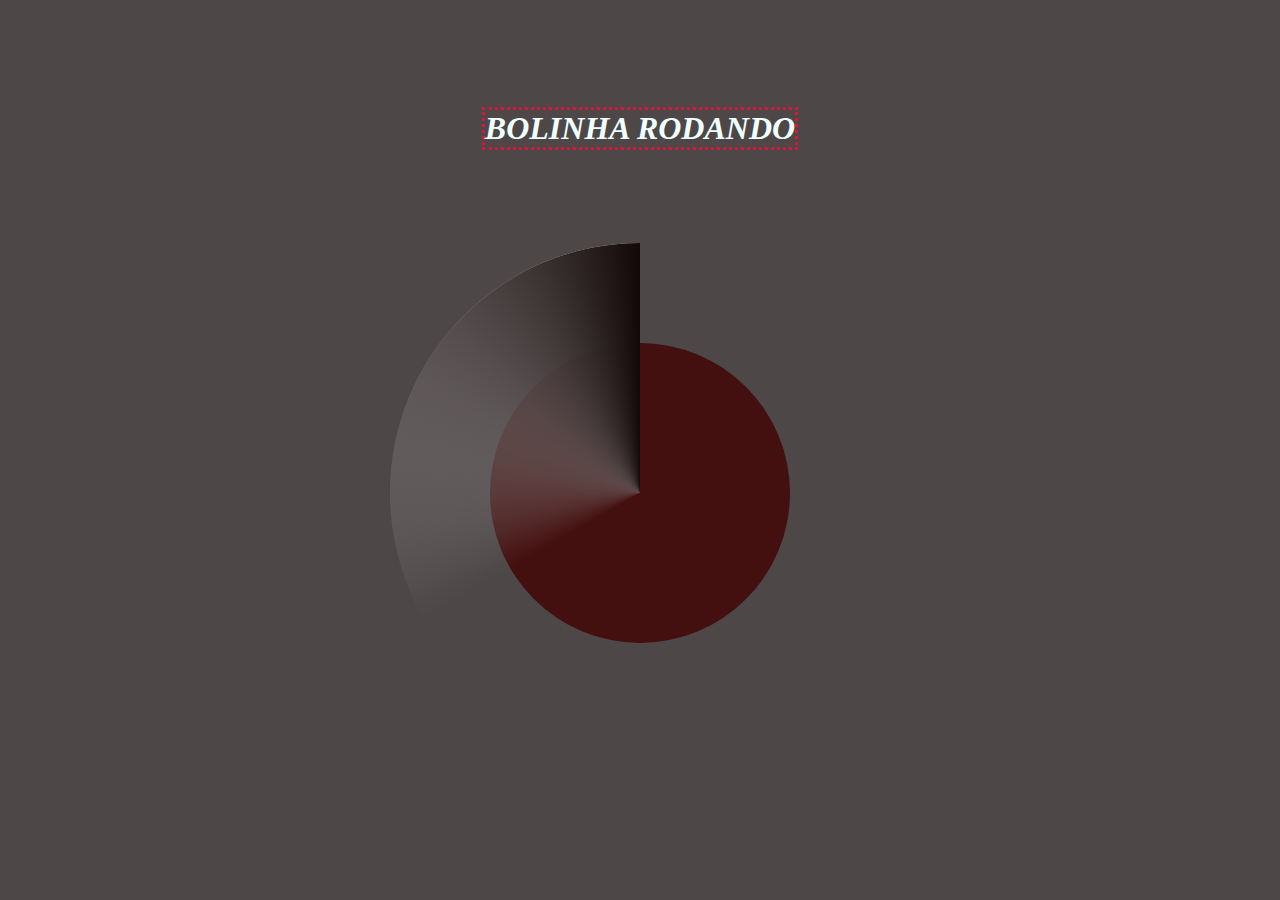
<file: test01/index.html>
<!DOCTYPE html>
<html lang="pt-br">
<head>
    <meta charset="UTF-8">
    <meta http-equiv="X-UA-Compatible" content="IE=edge">
    <meta name="viewport" content="width=device-width, initial-scale=1.0">
    <title>TEST 01</title>
    <link rel="stylesheet" href="css/estilo.css">
</head>
   
<body>
    <div class="b">
        <h1 class="a">BOLINHA RODANDO</h1>
    </div>
    <div class="container"></div>
    <div class="c">
       
    </div>
    

    
    
    
    
</body>
</html>
</file>
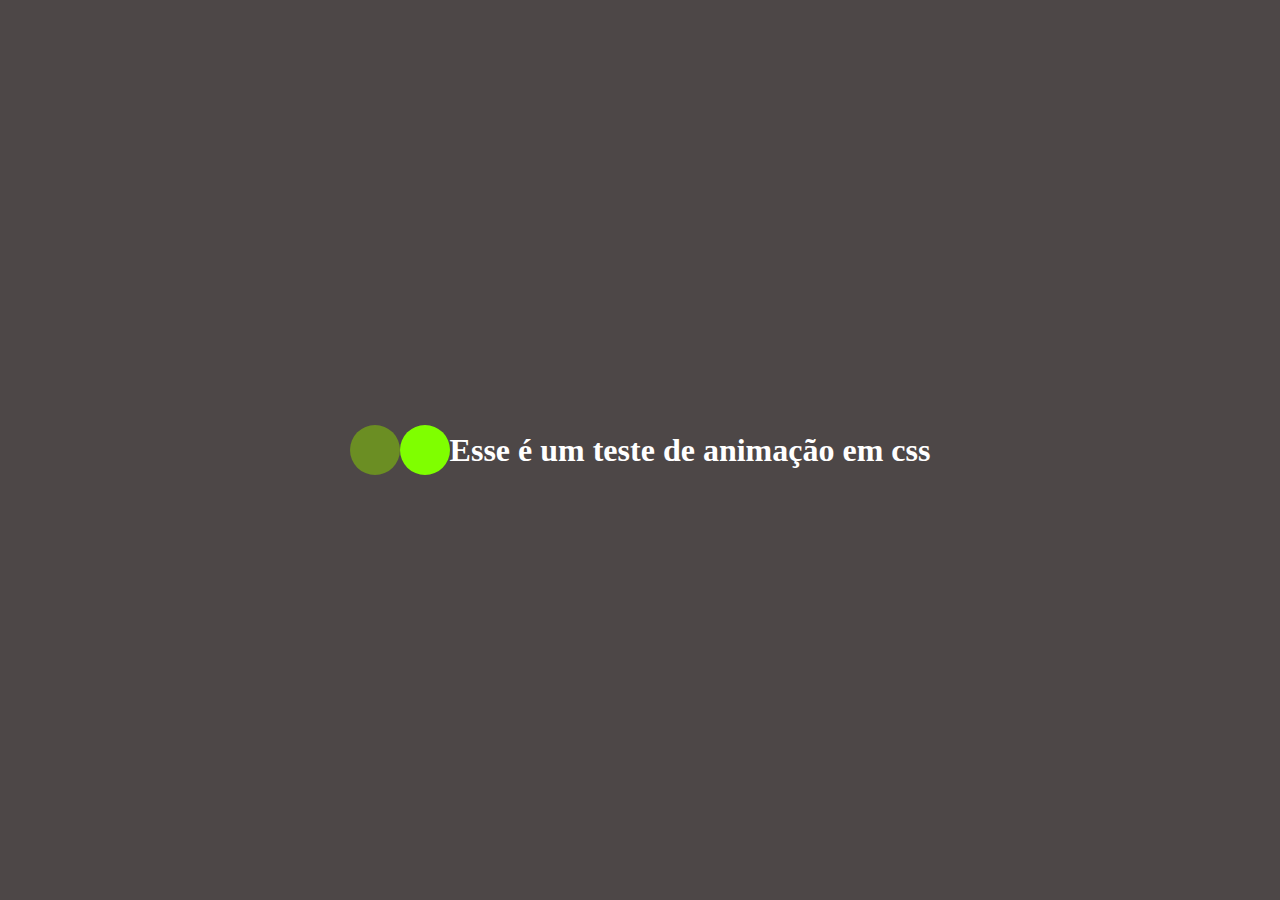
<file: test02/index.html>
<!DOCTYPE html>
<html lang="pt-br">
<head>
    <meta charset="UTF-8">
    <meta http-equiv="X-UA-Compatible" content="IE=edge">
    <meta name="viewport" content="width=device-width, initial-scale=1.0">
    <title>TEST02</title>
    <link rel="stylesheet" href="css/estilo.css">
</head>
<body>
    <div class="a">
    </div>
    <div class="b"></div>
    <div>
        <h1 style="color: white;">Esse é um teste de animação em css</h1>
    </div>
    
</body>
</html>
</file>
<file: test01/css/estilo.css>
body{
     background-color: rgb(77, 71, 71);
     padding: 0px;
     margin: 0px;
     display: grid;
     place-items: center;
     min-height: 100vh;

     
}
.a{
    color: azure;
    font-style: italic;
    border-style: dotted;
    border-color: crimson;

}
.container{
    width: 300px;
    height: 300px;
    background-color: rgb(68, 15, 15);
    border-radius: 50%;
    transition: background-color 0.5s ease-in-out;
    display: grid;
    place-items: center;
    overflow: hidden;
  
}
.container::before{
    content: '';
    position: absolute;
    width: 500px;
    height: 500px;
    border-radius: 90%;
    background-image: conic-gradient(transparent,transparent,transparent, white);
    animation: rotate 4s linear infinite

}
.container::after{
    content: '';
    position: absolute;
    width: 500px;
    height: 500px;
    border-radius: 90%;
    background-image: conic-gradient(transparent,transparent,transparent, rgb(19, 8, 8));
    animation: rotate 4s linear infinite;
    animation-delay: -2s;
}
.container span{
    position: absolute;
    inset: 5px;
    border-radius: 16px;
    background-color: black;
    z-index: 2;
}
@keyframes rotate{
    0%{
        transform: rotate(0deg);
    }
    100%{
        transform: rotate(360deg);
    }
}
</file>
<file: test02/css/estilo.css>
body{
    background-color: rgb(77, 71, 71);
     padding: 0px;
     margin: 0px;
     display: flex;
     place-items: center;
     min-height: 100vh;
     justify-content: center;
     align-items: center;
     height: 100vh;
}
.a{
    width: 50px;
    height: 50px;
    background-color: olivedrab;
    border-radius: 50%;
    animation: go-back 2s infinite alternate;

}
@keyframes go-back{
    from {
        transform:
        translateX(550px);
    }
    to {
        transform:
        translateX(10px);
    }
}
.b{
    width: 50px;
    height: 50px;
    background-color: chartreuse;
    border-radius: 50%;
    animation: go-after 2s infinite alternate-reverse; 
}
@keyframes go-after{
    from{
        transform: 
        translateX(10px);
    }
    to{
        transform: 
        translateX(550px);
    }
}
.h1{
    border-image: ;
    background-color: black;
}
</file>
